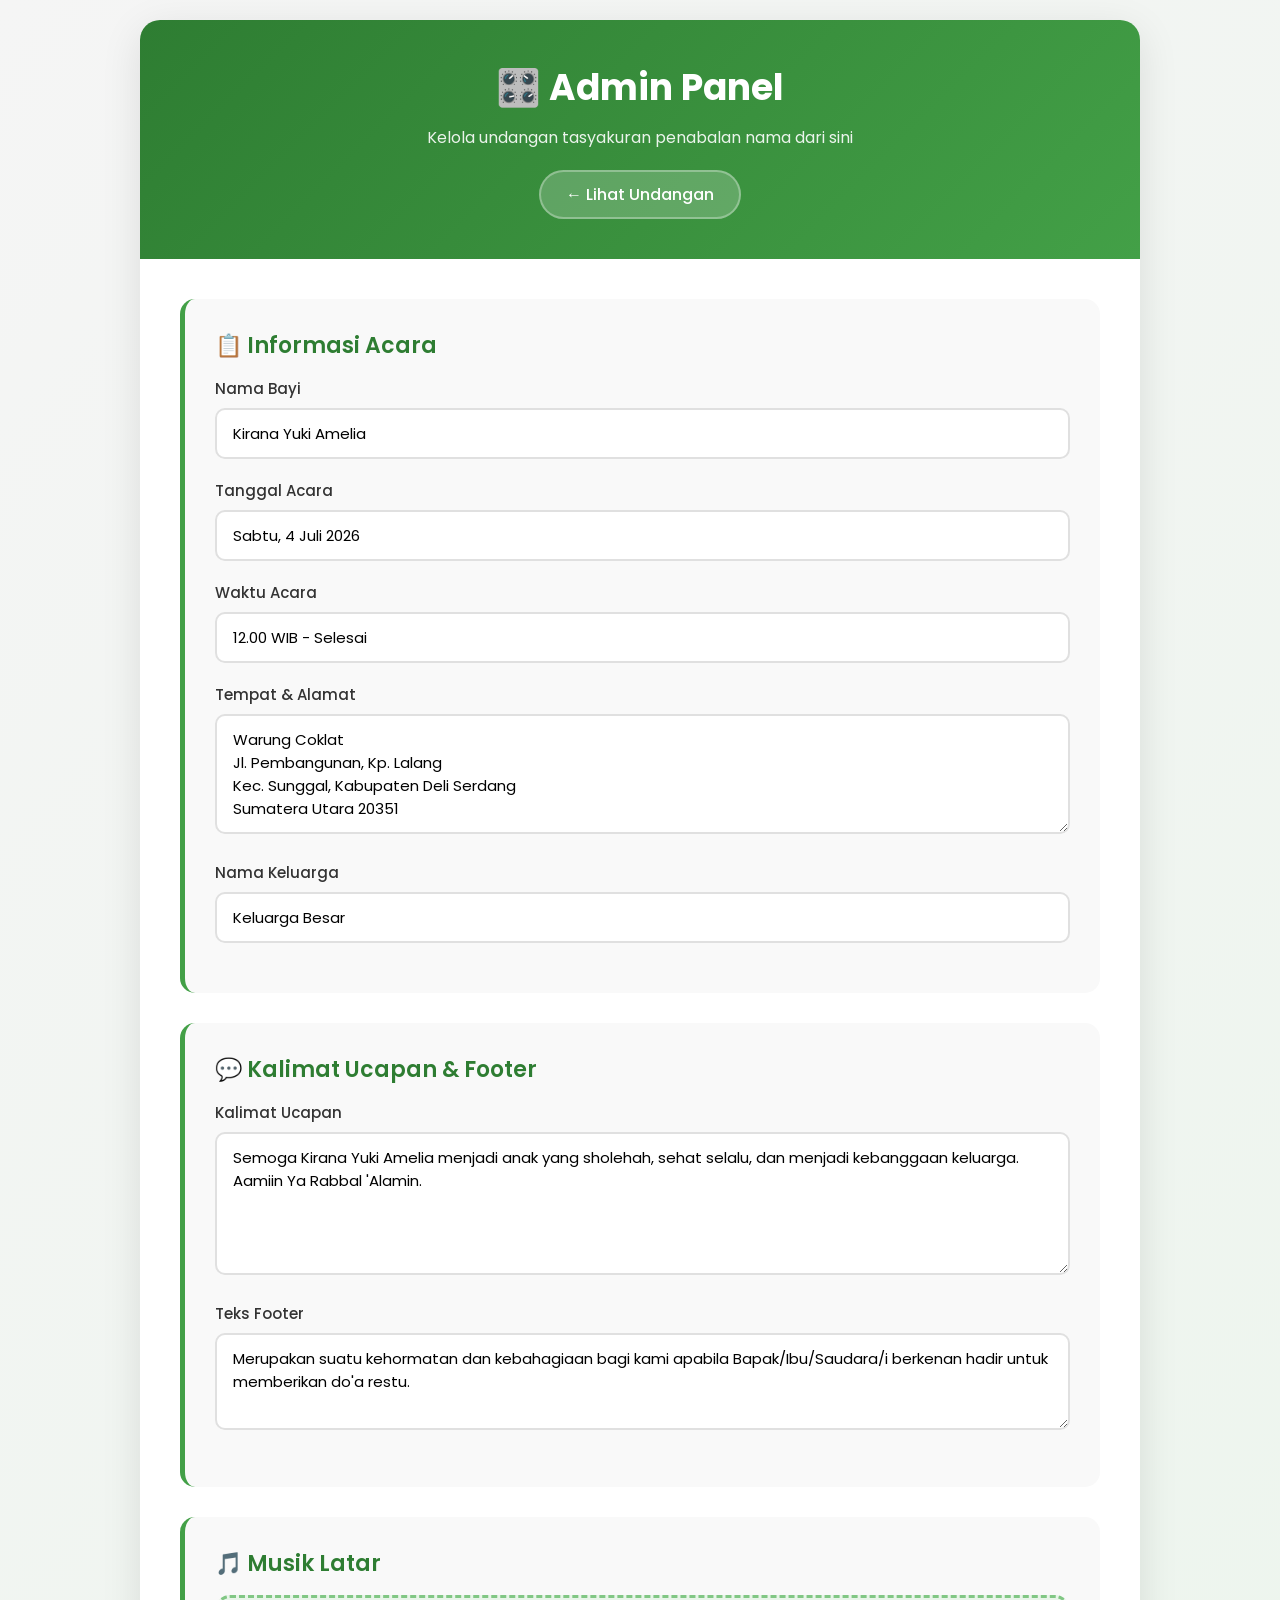
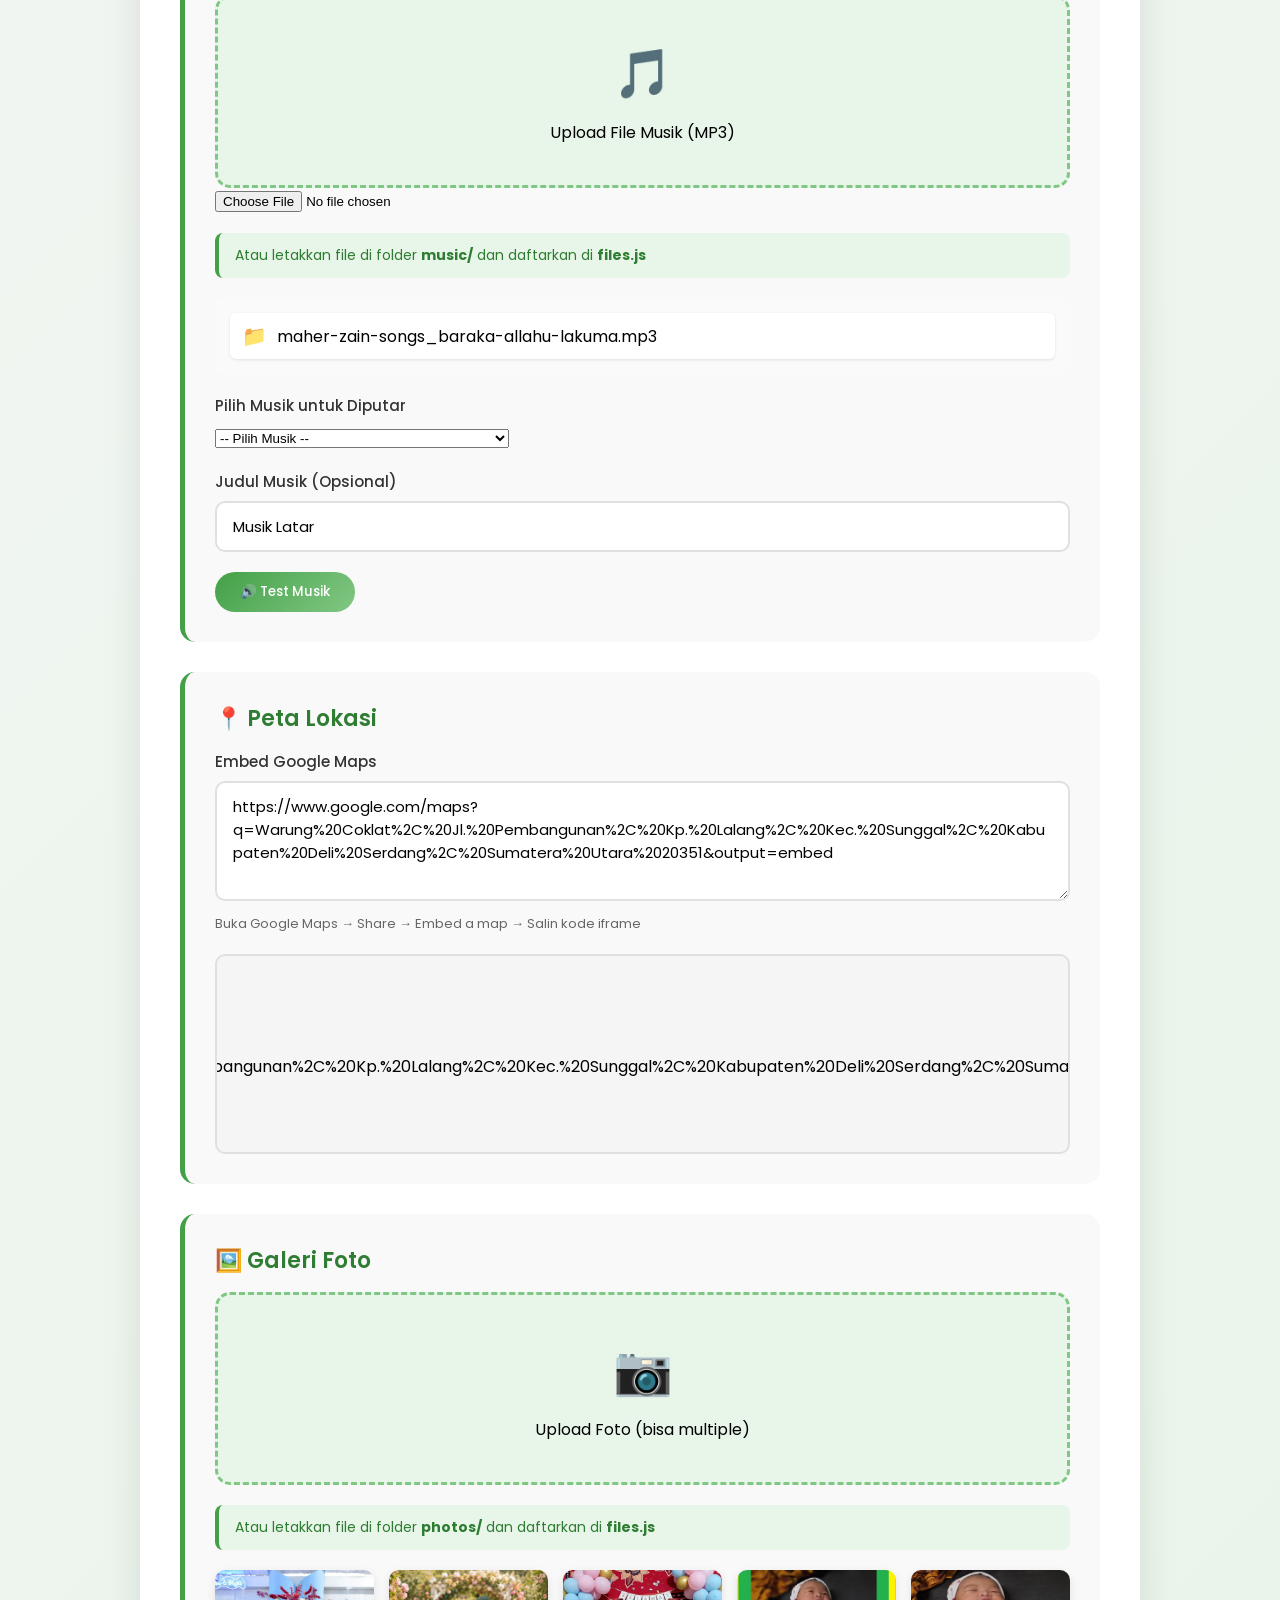
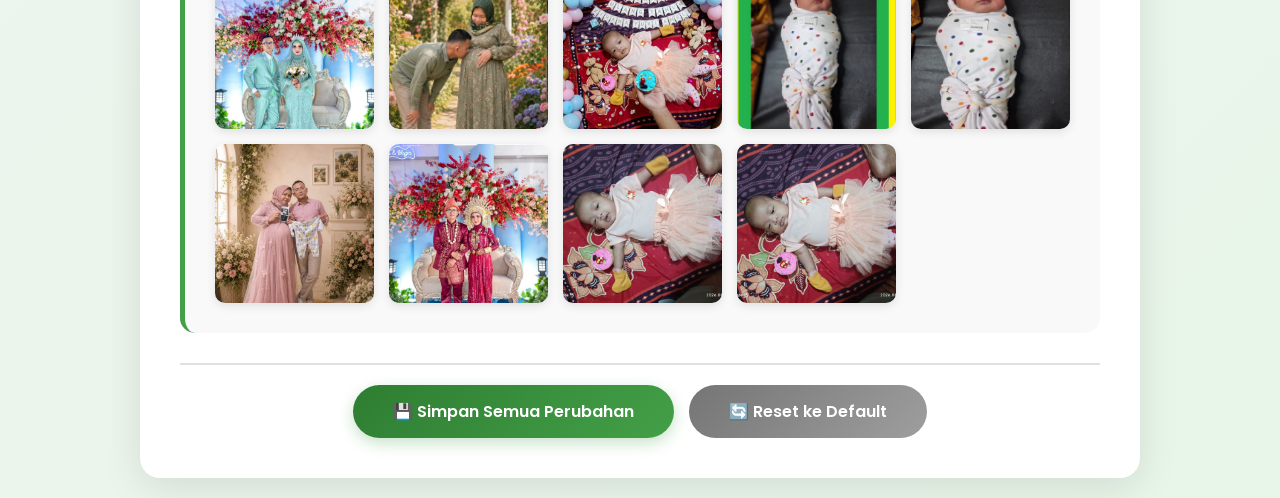
<file: admin.html>
<!DOCTYPE html>
<html lang="id">
<head>
    <meta charset="UTF-8">
    <meta name="viewport" content="width=device-width, initial-scale=1.0">
    <title>Admin Panel - Undangan Tasyakuran Penabalan Nama</title>
    <link rel="stylesheet" href="admin-style.css">
    <link href="https://fonts.googleapis.com/css2?family=Playfair+Display:wght@400;600;700&family=Poppins:wght@300;400;500;600&display=swap" rel="stylesheet">
</head>
<body>
    <div class="admin-container">
        <header class="admin-header">
            <h1>🎛️ Admin Panel</h1>
            <p>Kelola undangan tasyakuran penabalan nama dari sini</p>
            <a href="index.html" class="back-btn">← Lihat Undangan</a>
        </header>

        <div class="admin-content">
            <!-- Bagian Informasi Acara -->
            <section class="admin-section">
                <h2>📋 Informasi Acara</h2>
                <div class="form-group">
                    <label>Nama Bayi</label>
                    <input type="text" id="adminBabyName" placeholder="Masukkan nama bayi">
                </div>
                <div class="form-group">
                    <label>Tanggal Acara</label>
                    <input type="text" id="adminEventDate" placeholder="Contoh: Sabtu, 4 Juli 2026">
                </div>
                <div class="form-group">
                    <label>Waktu Acara</label>
                    <input type="text" id="adminEventTime" placeholder="Contoh: 12.00 WIB - Selesai">
                </div>
                <div class="form-group">
                    <label>Tempat & Alamat</label>
                    <textarea id="adminEventPlace" rows="4" placeholder="Masukkan alamat lengkap"></textarea>
                </div>
                <div class="form-group">
                    <label>Nama Keluarga</label>
                    <input type="text" id="adminFamilyName" placeholder="Masukkan nama keluarga">
                </div>
            </section>

            <!-- Bagian Kalimat Ucapan -->
            <section class="admin-section">
                <h2>💬 Kalimat Ucapan & Footer</h2>
                <div class="form-group">
                    <label>Kalimat Ucapan</label>
                    <textarea id="adminMessage" rows="5" placeholder="Masukkan kalimat ucapan"></textarea>
                </div>
                <div class="form-group">
                    <label>Teks Footer</label>
                    <textarea id="adminFooterText" rows="3" placeholder="Masukkan teks footer"></textarea>
                </div>
            </section>

            <!-- Bagian Musik -->
            <section class="admin-section">
                <h2>🎵 Musik Latar</h2>
                <div class="upload-container">
                    <label for="musicUpload" class="upload-label">
                        <span class="upload-icon">🎵</span>
                        <span>Upload File Musik (MP3)</span>
                    </label>
                    <input type="file" id="musicUpload" accept="audio/mp3">
                </div>
                <p class="info-text">Atau letakkan file di folder <strong>music/</strong> dan daftarkan di <strong>files.js</strong></p>
                <div class="file-list" id="musicList">
                    <!-- Daftar musik akan ditampilkan di sini -->
                </div>
                <div class="form-group">
                    <label>Pilih Musik untuk Diputar</label>
                    <select id="adminMusicSelect">
                        <option value="">-- Pilih Musik --</option>
                    </select>
                </div>
                <div class="form-group">
                    <label>Judul Musik (Opsional)</label>
                    <input type="text" id="adminMusicTitle" placeholder="Masukkan judul musik">
                </div>
                <div class="test-music">
                    <button class="test-btn" onclick="testMusic()">🔊 Test Musik</button>
                </div>
                <audio id="testAudio"></audio>
            </section>

            <!-- Bagian Peta -->
            <section class="admin-section">
                <h2>📍 Peta Lokasi</h2>
                <div class="form-group">
                    <label>Embed Google Maps</label>
                    <textarea id="adminMapEmbed" rows="4" placeholder="Masukkan iframe embed Google Maps"></textarea>
                    <small class="hint">Buka Google Maps → Share → Embed a map → Salin kode iframe</small>
                </div>
                <div class="map-preview" id="mapPreview"></div>
            </section>

            <!-- Bagian Foto -->
            <section class="admin-section">
                <h2>🖼️ Galeri Foto</h2>
                <div class="upload-container">
                    <label for="photoUpload" class="upload-label">
                        <span class="upload-icon">📷</span>
                        <span>Upload Foto (bisa multiple)</span>
                    </label>
                    <input type="file" id="photoUpload" accept="image/*" multiple>
                </div>
                <p class="info-text">Atau letakkan file di folder <strong>photos/</strong> dan daftarkan di <strong>files.js</strong></p>
                <div class="photo-admin-gallery" id="photoAdminGallery">
                    <!-- Daftar foto akan ditampilkan di sini -->
                </div>
            </section>

            <!-- Tombol Aksi -->
            <div class="action-buttons">
                <button class="btn btn-primary" onclick="saveAllChanges()">💾 Simpan Semua Perubahan</button>
                <button class="btn btn-secondary" onclick="resetToDefault()">🔄 Reset ke Default</button>
            </div>
        </div>
    </div>

    <script src="files.js"></script>
    <script src="config.js"></script>
    <script src="admin.js"></script>
</body>
</html>
</file>
<file: admin-style.css>
* {
    margin: 0;
    padding: 0;
    box-sizing: border-box;
}

body {
    font-family: 'Poppins', sans-serif;
    background: linear-gradient(135deg, #f5f5f5 0%, #e8f5e9 100%);
    min-height: 100vh;
    padding: 20px;
}

.admin-container {
    max-width: 1000px;
    margin: 0 auto;
    background: white;
    border-radius: 20px;
    box-shadow: 0 10px 40px rgba(0, 0, 0, 0.1);
    overflow: hidden;
}

.admin-header {
    background: linear-gradient(135deg, #2e7d32 0%, #43a047 100%);
    padding: 40px;
    text-align: center;
    color: white;
}

.admin-header h1 {
    font-size: 36px;
    margin-bottom: 10px;
    font-weight: 700;
}

.admin-header p {
    font-size: 16px;
    margin-bottom: 20px;
    opacity: 0.9;
}

.back-btn {
    display: inline-block;
    background: rgba(255, 255, 255, 0.2);
    color: white;
    padding: 10px 25px;
    border-radius: 25px;
    text-decoration: none;
    font-weight: 500;
    transition: all 0.3s ease;
    border: 2px solid rgba(255, 255, 255, 0.3);
}

.back-btn:hover {
    background: white;
    color: #2e7d32;
}

.admin-content {
    padding: 40px;
}

.admin-section {
    background: #f9f9f9;
    border-radius: 15px;
    padding: 30px;
    margin-bottom: 30px;
    border-left: 5px solid #43a047;
}

.admin-section h2 {
    font-size: 22px;
    color: #2e7d32;
    margin-bottom: 15px;
    font-weight: 600;
}

.info-text {
    background: #e8f5e9;
    padding: 12px 16px;
    border-radius: 8px;
    margin-bottom: 20px;
    font-size: 14px;
    color: #2e7d32;
    border-left: 4px solid #43a047;
}

.file-list {
    background: #fafafa;
    padding: 15px;
    border-radius: 10px;
    margin-bottom: 20px;
}

.file-item {
    padding: 8px 12px;
    background: white;
    border-radius: 6px;
    margin-bottom: 8px;
    display: flex;
    align-items: center;
    gap: 10px;
    box-shadow: 0 1px 3px rgba(0,0,0,0.1);
}

.file-item:last-child {
    margin-bottom: 0;
}

.file-icon {
    font-size: 20px;
}

.delete-btn {
    background: #e74c3c;
    color: white;
    border: none;
    padding: 5px 12px;
    border-radius: 5px;
    cursor: pointer;
    font-size: 12px;
    transition: background 0.3s;
}

.delete-btn:hover {
    background: #c0392b;
}

.form-group {
    margin-bottom: 20px;
}

.form-group label {
    display: block;
    font-size: 15px;
    font-weight: 500;
    color: #333;
    margin-bottom: 8px;
}

.form-group input,
.form-group textarea {
    width: 100%;
    padding: 12px 16px;
    border: 2px solid #e0e0e0;
    border-radius: 10px;
    font-size: 15px;
    font-family: 'Poppins', sans-serif;
    transition: border-color 0.3s ease;
}

.form-group input:focus,
.form-group textarea:focus {
    outline: none;
    border-color: #43a047;
}

.hint {
    display: block;
    font-size: 13px;
    color: #666;
    margin-top: 6px;
}

.test-music {
    margin-top: 15px;
}

.test-btn {
    background: linear-gradient(135deg, #43a047 0%, #81c784 100%);
    color: white;
    padding: 10px 25px;
    border: none;
    border-radius: 25px;
    cursor: pointer;
    font-weight: 500;
    font-family: 'Poppins', sans-serif;
    transition: all 0.3s ease;
}

.test-btn:hover {
    transform: scale(1.05);
    box-shadow: 0 5px 15px rgba(67, 160, 71, 0.3);
}

.map-preview {
    margin-top: 15px;
    border-radius: 10px;
    overflow: hidden;
    border: 2px solid #e0e0e0;
    min-height: 200px;
    background: #f5f5f5;
    display: flex;
    align-items: center;
    justify-content: center;
}

.map-preview iframe {
    width: 100%;
    height: 300px;
}

.upload-container {
    margin-bottom: 20px;
}

.upload-label {
    display: flex;
    flex-direction: column;
    align-items: center;
    justify-content: center;
    padding: 40px;
    border: 3px dashed #81c784;
    border-radius: 15px;
    background: #e8f5e9;
    cursor: pointer;
    transition: all 0.3s ease;
}

.upload-label:hover {
    background: #c8e6c9;
    border-color: #43a047;
}

.upload-icon {
    font-size: 48px;
    margin-bottom: 10px;
}

#photoUpload {
    display: none;
}

.photo-admin-gallery {
    display: grid;
    grid-template-columns: repeat(auto-fill, minmax(150px, 1fr));
    gap: 15px;
}

.admin-photo-item {
    position: relative;
    aspect-ratio: 1;
    border-radius: 10px;
    overflow: hidden;
    box-shadow: 0 3px 10px rgba(0, 0, 0, 0.1);
}

.admin-photo-item {
    position: relative;
    aspect-ratio: 1;
    border-radius: 10px;
    overflow: hidden;
    box-shadow: 0 3px 10px rgba(0, 0, 0, 0.1);
}

.admin-photo-item img {
    width: 100%;
    height: 100%;
    object-fit: cover;
}

.delete-photo-btn {
    position: absolute;
    top: 8px;
    right: 8px;
    background: #e53935;
    color: white;
    border: none;
    width: 32px;
    height: 32px;
    border-radius: 50%;
    cursor: pointer;
    font-size: 18px;
    display: flex;
    align-items: center;
    justify-content: center;
    transition: all 0.3s ease;
}

.delete-photo-btn:hover {
    background: #c62828;
    transform: scale(1.1);
}

.action-buttons {
    display: flex;
    gap: 15px;
    justify-content: center;
    padding-top: 20px;
    border-top: 2px solid #e0e0e0;
}

.btn {
    padding: 14px 40px;
    border: none;
    border-radius: 30px;
    font-size: 16px;
    font-weight: 600;
    font-family: 'Poppins', sans-serif;
    cursor: pointer;
    transition: all 0.3s ease;
}

.btn-primary {
    background: linear-gradient(135deg, #2e7d32 0%, #43a047 100%);
    color: white;
    box-shadow: 0 5px 15px rgba(67, 160, 71, 0.3);
}

.btn-primary:hover {
    transform: scale(1.05);
    box-shadow: 0 8px 20px rgba(67, 160, 71, 0.4);
}

.btn-secondary {
    background: linear-gradient(135deg, #757575 0%, #9e9e9e 100%);
    color: white;
}

.btn-secondary:hover {
    transform: scale(1.05);
}

@media (max-width: 600px) {
    .admin-header {
        padding: 30px 20px;
    }
    
    .admin-header h1 {
        font-size: 28px;
    }
    
    .admin-content {
        padding: 25px;
    }
    
    .admin-section {
        padding: 20px;
    }
    
    .action-buttons {
        flex-direction: column;
    }
    
    .btn {
        width: 100%;
    }
}
</file>
